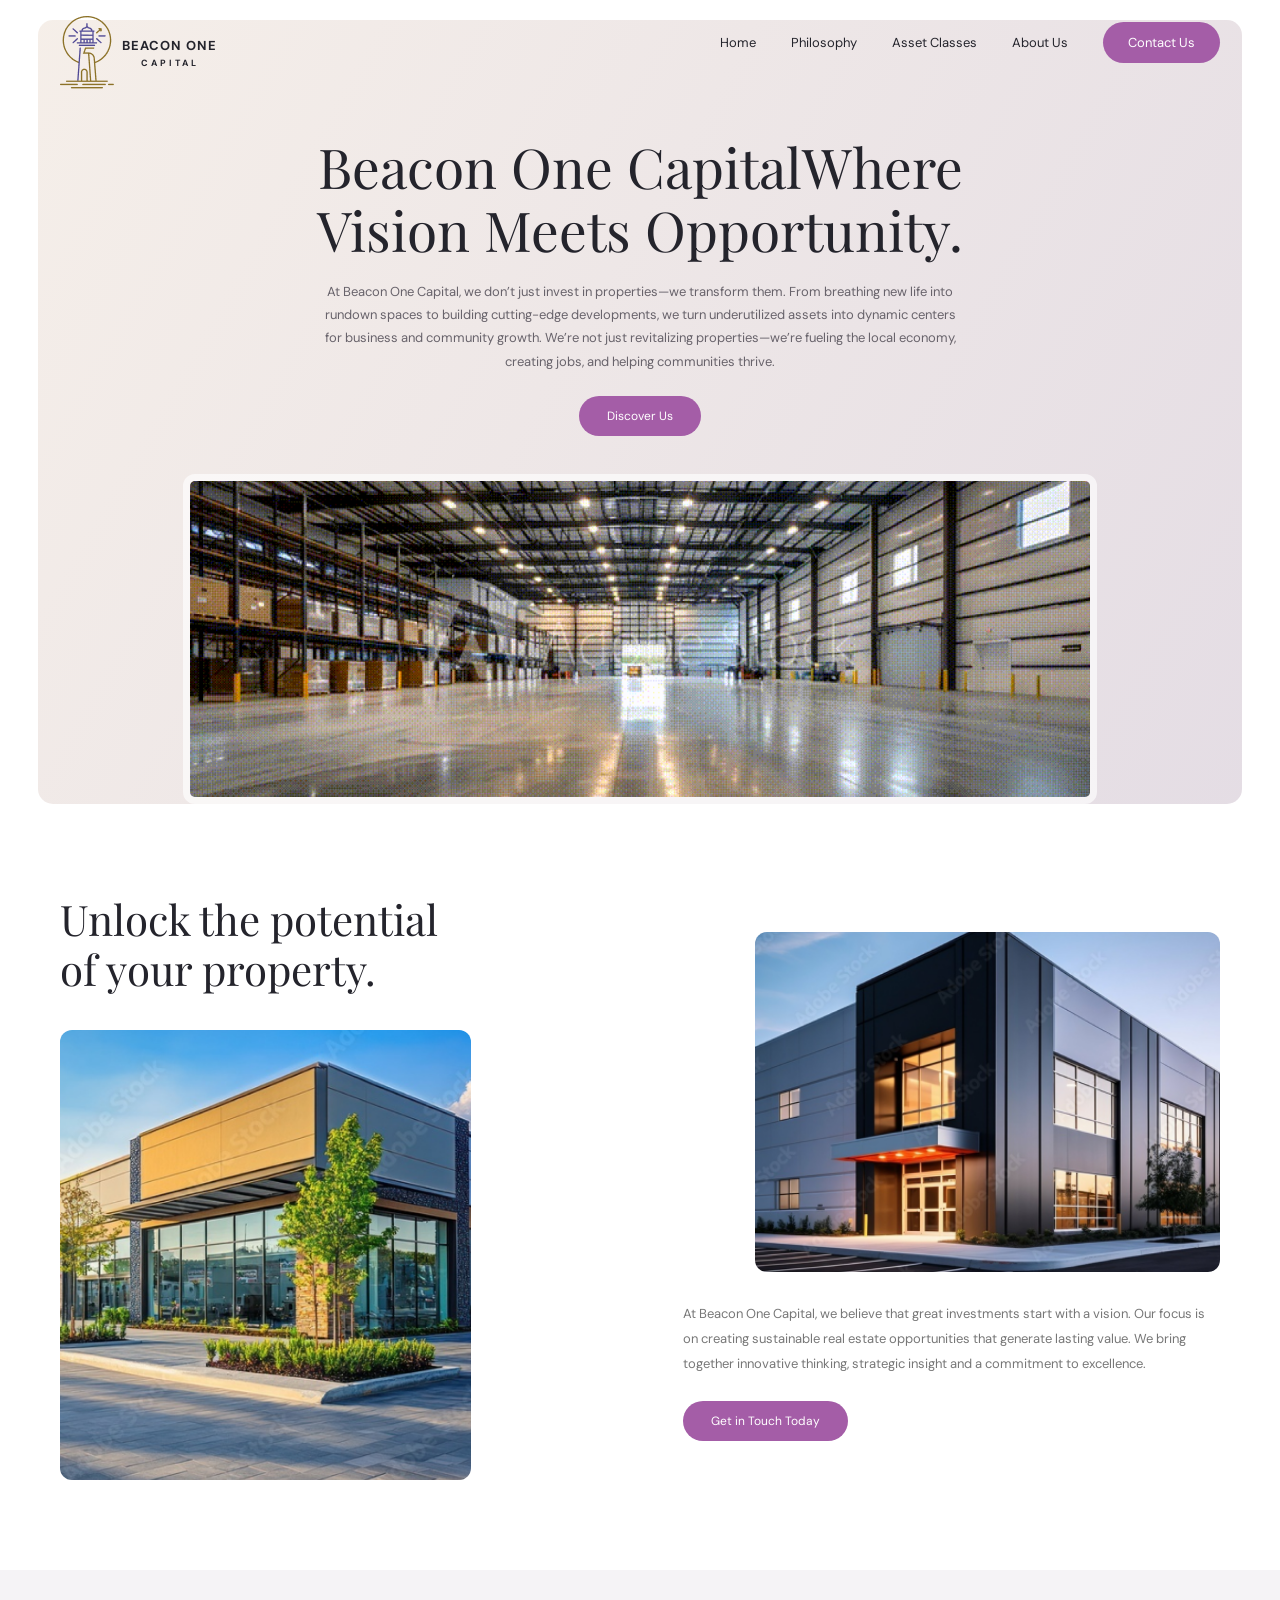
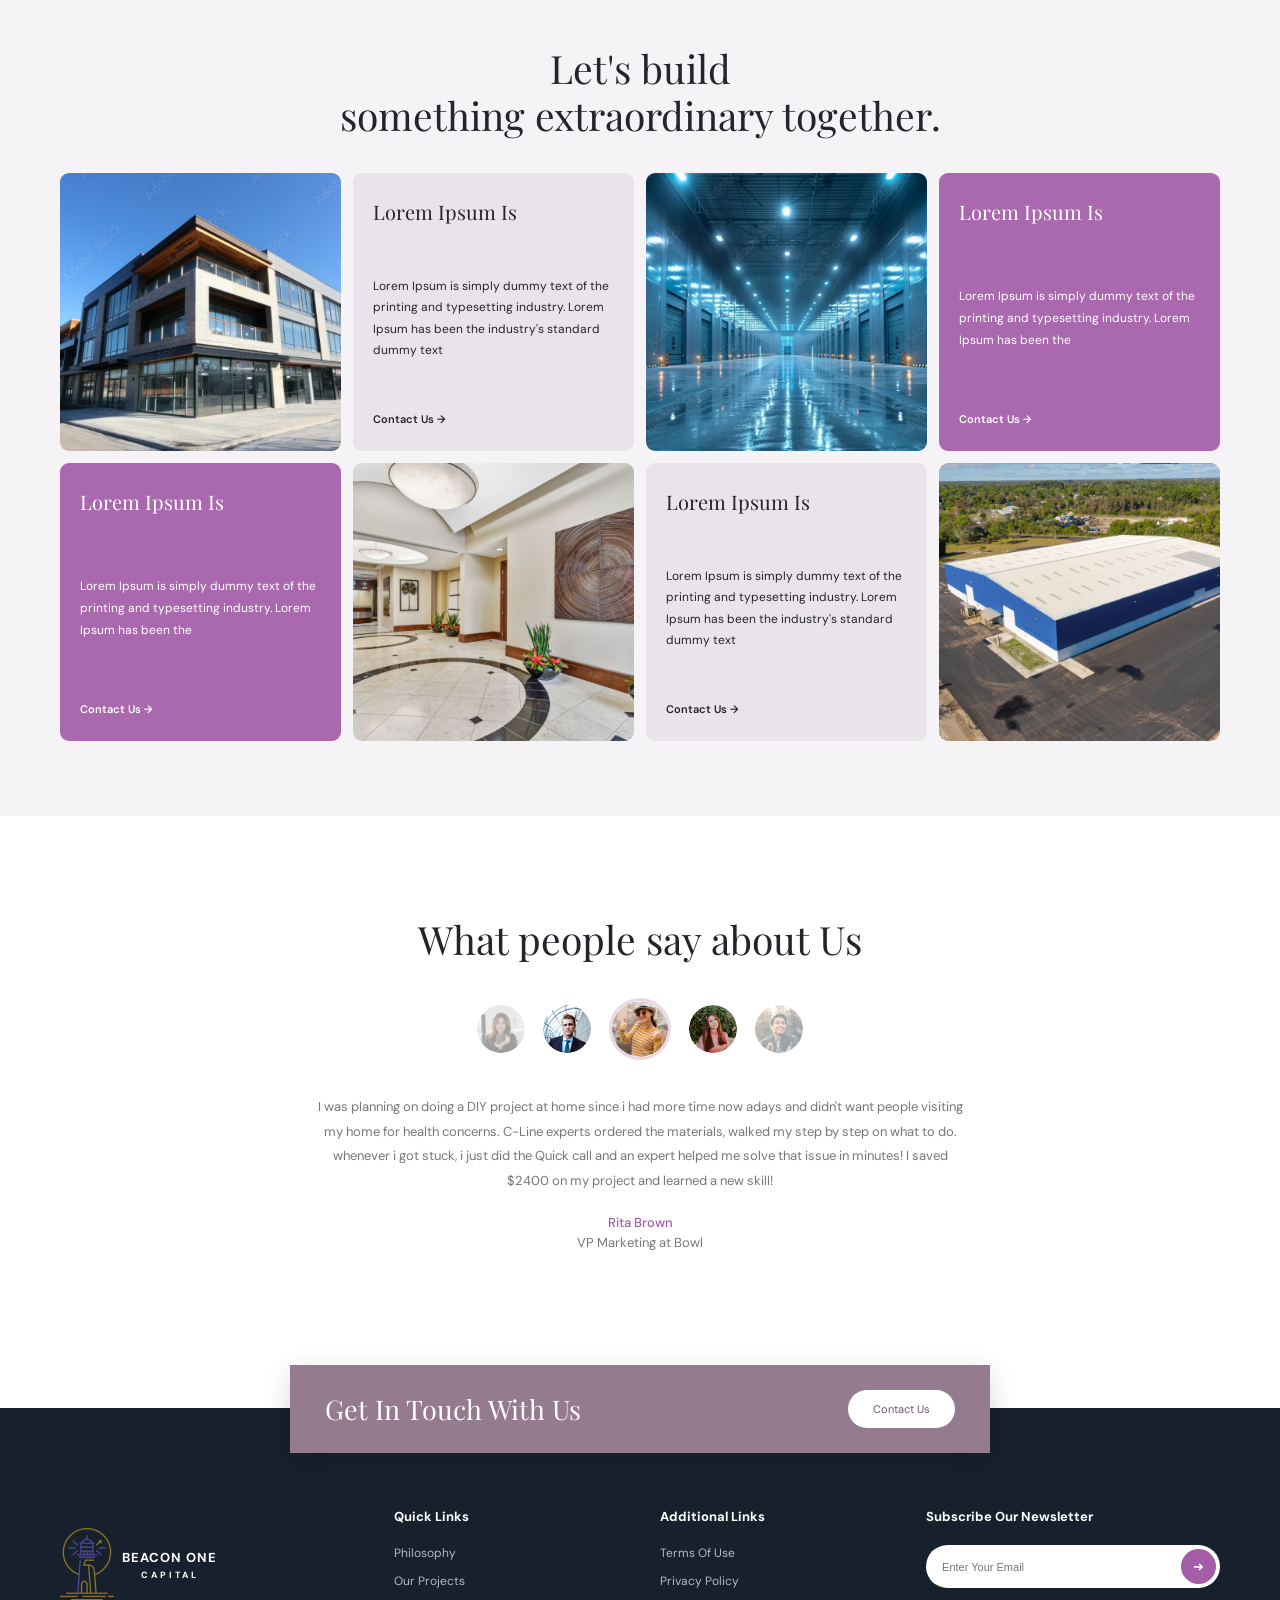
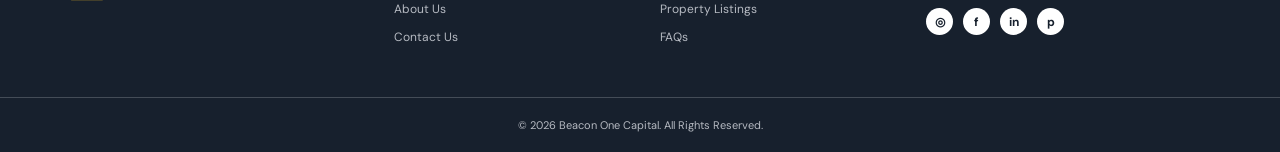
<file: index.html>
<!doctype html>
<html lang="en">
  <head>
    <meta charset="UTF-8" />
    <meta name="viewport" content="width=device-width, initial-scale=1.0" />
    <meta
      name="description"
      content="Beacon One Capital - Where Vision Meets Opportunity"
    />
    <title>Beacon One Capital | Real Estate Investment</title>
    <link rel="preconnect" href="https://fonts.googleapis.com" />
    <link rel="preconnect" href="https://fonts.gstatic.com" crossorigin />
    <link
      href="https://fonts.googleapis.com/css2?family=DM+Sans:wght@400;500;600;700&family=Playfair+Display:wght@400;500;600&display=swap"
      rel="stylesheet"
    />

    <link rel="stylesheet" href="style.css" />
  </head>

  <body>
    <!-- Header -->
    <header class="header">
      <div class="container navbar">
        <a href="#" class="logo">
          <span class="logo-icon"
            ><img src="./images/logo-img.png" alt="logo-img"
          /></span>
          <span>BEACON ONE<small>CAPITAL</small></span>
        </a>

        <input type="checkbox" id="menu-toggle" />
        <label for="menu-toggle" class="menu-icon">
          <span></span>
          <span></span>
          <span></span>
        </label>

        <nav class="nav-links">
          <a href="index.html">Home</a>
          <a href="philosophy.html">Philosophy</a>
          <a href="Asset Classes">Asset Classes</a>
          <a href="about us">About Us</a>
          <a href="contact" class="nav-btn">Contact Us</a>
        </nav>
      </div>
    </header>

    <main>
      <!-- Hero Section -->
      <section class="hero">
        <div class="hero-content">
          <h1>Beacon One CapitalWhere Vision Meets Opportunity.</h1>
          <p>
            At Beacon One Capital, we don’t just invest in properties—we
            transform them. From breathing new life into rundown spaces to
            building cutting-edge developments, we turn underutilized assets
            into dynamic centers for business and community growth. We’re not
            just revitalizing properties—we’re fueling the local economy,
            creating jobs, and helping communities thrive.
          </p>
          <a href="#contact" class="primary-btn">Discover Us</a>
        </div>

        <div class="hero-image">
          <img src="./images/banner-logo.png" alt="banner-logo" />
        </div>
      </section>

      <!-- Property Section -->
      <section class="property-section container" id="philosophy">
        <div class="property-heading">
          <h2>Unlock the potential<br />of your property.</h2>

          <img src="images/about img 1.png" alt="about img 1" />
        </div>

        <div class="property-details">
          <img src="./images/about img 2.png" alt="about img 2" />

          <div class="property-text">
            <p>
              At Beacon One Capital, we believe that great investments start
              with a vision. Our focus is on creating sustainable real estate
              opportunities that generate lasting value. We bring together
              innovative thinking, strategic insight and a commitment to
              excellence.
            </p>
            <a href="#contact" class="primary-btn">Get in Touch Today</a>
          </div>
        </div>
      </section>

      <!-- Projects Section -->
      <section class="projects-section" id="projects">
        <div class="container">
          <div class="section-heading">
            <h2>Let's build<br />something extraordinary together.</h2>
          </div>

          <div class="project-grid">
            <div class="project-card image-card">
              <img src="./images/card1.png" alt="card1" />
            </div>

            <div class="project-card text-card light-card">
              <h3>Lorem Ipsum Is</h3>
              <p>
                Lorem Ipsum is simply dummy text of the printing and typesetting
                industry. Lorem Ipsum has been the industry's standard dummy
                text
              </p>
              <a href="#contact">Contact Us →</a>
            </div>

            <div class="project-card image-card">
              <img src="./images/card2.png" alt="card2" />
            </div>

            <div class="project-card text-card purple-card">
              <h3>Lorem Ipsum Is</h3>
              <p>
                Lorem Ipsum is simply dummy text of the printing and typesetting
                industry. Lorem Ipsum has been the
              </p>
              <a href="#contact">Contact Us →</a>
            </div>

            <div class="project-card text-card purple-card">
              <h3>Lorem Ipsum Is</h3>
              <p>
                Lorem Ipsum is simply dummy text of the printing and typesetting
                industry. Lorem Ipsum has been the
              </p>
              <a href="#contact">Contact Us →</a>
            </div>

            <div class="project-card image-card">
              <img src="./images/card3.png" alt="card2" />
            </div>

            <div class="project-card text-card light-card">
              <h3>Lorem Ipsum Is</h3>
              <p>
                Lorem Ipsum is simply dummy text of the printing and typesetting
                industry. Lorem Ipsum has been the industry's standard dummy
                text
              </p>
              <a href="#contact">Contact Us →</a>
            </div>

            <div class="project-card image-card">
              <img src="./images/card4.png" alt="card2" />
            </div>
          </div>
        </div>
      </section>

      <!-- Testimonials -->
      <section class="testimonial-section" id="about">
        <div class="container">
          <div class="section-heading">
            <h2>What people say about Us</h2>
          </div>

          <div class="testimonial-avatars">
            <img src="./images/people1.png" alt="Client1" />
            <img src="./images/people2.png" alt="Client2" />
            <img src="./images/people3.png" alt="Client3" />
            <img src="./images/people4.png" alt="Client4" />
            <img src="./images/people5.png" alt="Client5" />
          </div>

          <div class="testimonial-content">
            <p>
              I was planning on doing a DIY project at home since i had more
              time now adays and didn't want people visiting my home for health
              concerns. C-Line experts ordered the materials, walked my step by
              step on what to do. whenever i got stuck, i just did the Quick
              call and an expert helped me solve that issue in minutes! I saved
              $2400 on my project and learned a new skill!
            </p>
            <h4>Rita Brown</h4>
            <p>VP Marketing at Bowl</p>
          </div>
        </div>
      </section>

      <!-- Contact CTA -->
      <section class="contact-section container" id="contact">
        <div class="contact-box">
          <h2>Get In Touch With Us</h2>
          <a href="mailto:info@beacononecapital.com" class="contact-btn">
            Contact Us
          </a>
        </div>
      </section>
    </main>

    <!-- Footer -->
    <footer class="footer">
      <div class="container footer-grid">
        <div class="footer-brand">
          <a href="#" class="logo footer-logo">
            <span class="logo-icon"
              ><img src="./images/logo-img.png" alt="logo"
            /></span>
            <span>BEACON ONE<small>CAPITAL</small></span>
          </a>
        </div>

        <div class="footer-links">
          <h4>Quick Links</h4>
          <a href="#philosophy">Philosophy</a>
          <a href="#projects">Our Projects</a>
          <a href="#about">About Us</a>
          <a href="#contact">Contact Us</a>
        </div>

        <div class="footer-links">
          <h4>Additional Links</h4>
          <a href="#contact">Terms Of Use</a>
          <a href="#contact">Privacy Policy</a>
          <a href="#contact">Property Listings</a>
          <a href="#contact">FAQs</a>
        </div>

        <div class="newsletter">
          <h4>Subscribe Our Newsletter</h4>
          <form action="#" method="post">
            <input type="email" placeholder="Enter Your Email" required />
            <button type="submit" aria-label="Subscribe">➜</button>
          </form>

          <div class="social-links">
            <a href="#" aria-label="Instagram">◎</a>
            <a href="#" aria-label="Facebook">f</a>
            <a href="#" aria-label="LinkedIn">in</a>
            <a href="#" aria-label="Pinterest">p</a>
          </div>
        </div>
      </div>

      <div class="copyright">
        <p>© 2026 Beacon One Capital. All Rights Reserved.</p>
      </div>
    </footer>
  </body>
</html>
</file>
<file: style.css>
* {
    margin: 0;
    padding: 0;
    box-sizing: border-box;
}

html {
    scroll-behavior: smooth;
}

body {
    font-family: 'DM Sans', sans-serif;
    color: #24242c;
    background: #fff;
    overflow-x: hidden;
}

img {
    display: block;
    width: 100%;
    object-fit: cover;
}

a {
    text-decoration: none;
    color: inherit;
}

.container {
    width: min(1160px, 92%);
    margin: auto;
}

h1, h2 {
    font-family: 'Playfair Display', serif;
    font-weight: 400;
}

/* =========================
   HEADER
========================= */

.header {
    position: absolute;
    width: 100%;
    top: 0;
    left: 0;
    z-index: 100;
}

.navbar {
    height: 85px;
    display: flex;
    justify-content: space-between;
    align-items: center;
}

.logo {
    display: flex;
    align-items: center;
    gap: 8px;
    font-size: 13px;
    font-weight: 700;
    letter-spacing: 1px;
}

.logo span {
    margin-top: 20px;
}

.logo-icon {
    color: #a65fa9;
    font-size: 28px;
}

.logo small {
    display: block;
    text-align: center;
    font-size: 9px;
    letter-spacing: 3px;
    margin-top: 3px;
}

.nav-links {
    display: flex;
    align-items: center;
    gap: 35px;
    font-size: 13px;
}

.nav-links a:hover {
    color: #a45da7;
}

.nav-btn,
.primary-btn {
    background: #a45da7;
    color: white;
    border-radius: 30px;
    padding: 12px 25px;
    display: inline-block;
    transition: .3s ease;
}

.nav-btn:hover,
.primary-btn:hover {
    background: #824586;
    color: white !important;
    /* transform: translateY(-2px); */
}

.nav-btn:hover {
    background-color: rgb(12, 43, 155);
}

#menu-toggle,
.menu-icon {
    display: none;
}

/* =========================
   HERO SECTION
========================= */

.hero {
    width: 94%;
    min-height: 650px;
    margin: 20px auto 0;
    padding: 115px 5% 0;
    border-radius: 15px;
    overflow: hidden;
    background:
        linear-gradient(120deg,
            rgba(245, 238, 232, .96),
            rgba(226, 218, 226, .92));
    position: relative;
    text-align: center;
}

.hero-content {
    max-width: 750px;
    margin: auto;
    position: relative;
    z-index: 2;
}

.eyebrow {
    color: #a45da7;
    font-size: 11px;
    letter-spacing: 2px;
    margin-bottom: 15px;
}

.hero h1 {
    font-size: clamp(35px, 5vw, 55px);
    line-height: 1.15;
    margin-bottom: 18px;
}

.hero-content>p:not(.eyebrow) {
    max-width: 650px;
    margin: 0 auto 23px;
    font-size: 13px;
    line-height: 1.8;
    color: #68636b;
}

.primary-btn {
    font-size: 12px;
    padding: 12px 28px;
}



.hero-image {
    width: 85%;
    height: 330px;
    margin: 38px auto 0;
    border: 7px solid rgba(255, 255, 255, .65);
    border-radius: 12px;
    overflow: hidden;
}

.hero-image img {
    height: 100%;
}

/* =========================
   PROPERTY SECTION
========================= */

.property-section {
    padding: 90px 0;
    display: grid;
    grid-template-columns: 1fr 1fr;
    gap: 65px;
    align-items: center;
}

.property-heading h2 {
    font-size: clamp(30px, 3.5vw, 42px);
    line-height: 1.2;
    margin-bottom: 35px;
}

.property-heading img {
    width: 75%;
    height: 450px;
    border-radius: 12px;
}

.property-details {
    display: flex;
    flex-direction: column;
    gap: 30px;
}

.property-details>img {
    width: 85%;
    height: 340px;
    margin-left: auto;
    border-radius: 12px;
}

.property-text {
    padding: 0 10px;
}

.property-text p {
    font-size: 13px;
    line-height: 1.9;
    color: #777;
    margin-bottom: 25px;
}

.primary-btn:hover {
    background: rgb(12, 138, 8);
}

/* =========================
   PROJECT SECTION
========================= */

.projects-section {
    background: #f5f3f6;
    padding: 75px 0;
}

.section-heading {
    text-align: center;
    margin-bottom: 35px;
}

.section-heading h2 {
    font-size: clamp(28px, 3.5vw, 39px);
    line-height: 1.2;
}

.project-grid {
    display: grid;
    grid-template-columns: repeat(4, 1fr);
    gap: 12px;
}

.project-card {
    min-height: 220px;
    overflow: hidden;
    border-radius: 9px;
}

.image-card img {
    height: 100%;
    transition: transform .5s ease;
}

.image-card:hover img {
    transform: scale(1.06);
}

.text-card {
    padding: 25px 20px;
    display: flex;
    flex-direction: column;
    justify-content: space-between;
}

.text-card h3 {
    font-family: 'Playfair Display', serif;
    font-size: 20px;
    font-weight: 400;
}

.text-card p {
    font-size: 12px;
    line-height: 1.8;
    margin: 15px 0;
}

.text-card a {
    font-size: 11px;
    font-weight: 600;
}

.light-card {
    background: #e9e4e9;
}

.purple-card {
    background: #aa69ae;
    color: white;
}

/* =========================
   TESTIMONIAL SECTION
========================= */

.testimonial-section {
    padding: 100px 0 110px;
    text-align: center;
}

.testimonial-avatars {
    display: flex;
    justify-content: center;
    align-items: center;
    gap: 18px;
    margin: 35px 0;
}

.testimonial-avatars img,
.testimonial-avatars span {
    width: 48px;
    height: 48px;
    border-radius: 50%;
    object-fit: cover;
}

.testimonial-avatars span {
    background: #eee;
    display: grid;
    place-items: center;
}

.testimonial-avatars img:nth-child(3) {
    width: 62px;
    height: 62px;
    border: 3px solid #e8d9e9;
}

.testimonial-content {
    max-width: 650px;
    margin: auto;
}

.testimonial-content p {
    font-size: 13px;
    line-height: 1.9;
    color: #777;
}

.testimonial-content h4 {
    margin-top: 20px;
    color: #a45da7;
    font-size: 13px;
    font-weight: 500;
}

/* =========================
   CONTACT SECTION
========================= */

.contact-section {
    position: relative;
    z-index: 2;
    margin-bottom: -45px;
}

.contact-box {
    max-width: 700px;
    margin: auto;
    padding: 25px 35px;
    background: #957b90;
    color: white;
    box-shadow: 0 8px 25px rgba(0, 0, 0, .15);
    display: flex;
    align-items: center;
    justify-content: space-between;
    gap: 20px;
}

.contact-box h2 {
    font-size: 27px;
}

.contact-btn {
    background: white;
    color: #665568;
    border-radius: 30px;
    padding: 12px 25px;
    font-size: 11px;
    white-space: nowrap;
}

/* =========================
   FOOTER
========================= */

.footer {
    background: #17202d;
    color: white;
    padding: 100px 0 20px;
}

.footer-grid {
    display: grid;
    grid-template-columns: 1.3fr 1fr 1fr 1.3fr;
    gap: 40px;
    padding-bottom: 40px;
}

.footer-logo {
    color: white;
}

.footer-brand p {
    color: #b6bac2;
    font-size: 12px;
    margin-top: 20px;
}

.footer-links h4,
.newsletter h4 {
    font-size: 13px;
    margin-bottom: 20px;
}

.footer-links a {
    display: block;
    color: #b6bac2;
    font-size: 12px;
    margin-bottom: 12px;
    transition: .3s;
}

.footer-links a:hover {
    color: #c27cc5;
}

.newsletter form {
    display: flex;
    background: white;
    border-radius: 30px;
    padding: 4px;
    overflow: hidden;
}

.newsletter input {
    min-width: 0;
    width: 100%;
    border: none;
    outline: none;
    padding: 10px 12px;
    font-size: 11px;
}

.newsletter button {
    flex-shrink: 0;
    border: none;
    background: #a45da7;
    color: white;
    border-radius: 50%;
    width: 35px;
    height: 35px;
    cursor: pointer;
}

.social-links {
    display: flex;
    gap: 10px;
    margin-top: 20px;
}

.social-links a {
    background: white;
    color: #17202d;
    width: 27px;
    height: 27px;
    display: grid;
    place-items: center;
    border-radius: 50%;
    font-size: 12px;
    font-weight: 700;
}

.copyright {
    text-align: center;
    border-top: 1px solid #444c57;
    padding-top: 20px;
    color: #b6bac2;
    font-size: 11px;
}

.contact-btn:hover {
    background-color: rgb(36, 158, 22);
    color: #fff;
}

/* =========================
   RESPONSIVE: TABLET
========================= */

@media (max-width: 991px) {

    .hero {
        min-height: 570px;
    }

    .hero-image {
        height: 270px;
    }

    .property-section {
        gap: 30px;
    }

    .property-heading img {
        height: 300px;
    }

    .property-details>img {
        height: 270px;
    }

    .project-grid {
        grid-template-columns: repeat(2, 1fr);
    }

    .project-card {
        min-height: 230px;
    }

    .footer-grid {
        grid-template-columns: repeat(2, 1fr);
    }

}

/* =========================
   RESPONSIVE: MOBILE
========================= */

@media (max-width: 600px) {

    .container {
        width: 90%;
    }

    /* Header */

    .navbar {
        height: 75px;
    }

    .menu-icon {
        display: flex;
        flex-direction: column;
        gap: 5px;
        cursor: pointer;
        padding: 10px;
    }

    .menu-icon span {
        width: 25px;
        height: 2px;
        background: #29232c;
        display: block;
    }

    .nav-links {
        position: absolute;
        top: 70px;
        left: 5%;
        width: 90%;
        padding: 25px;
        background: white;
        box-shadow: 0 8px 20px rgba(0, 0, 0, .1);
        border-radius: 10px;
        flex-direction: column;
        align-items: stretch;
        gap: 20px;
        display: none;
    }

    #menu-toggle:checked~.nav-links {
        display: flex;
    }

    .nav-links a {
        text-align: center;
    }

    /* Hero */

    .hero {
        width: 94%;
        min-height: auto;
        padding: 115px 6% 0;
        margin-top: 10px;
    }

    .hero h1 {
        font-size: 34px;
    }

    .hero-content>p:not(.eyebrow) {
        font-size: 12px;
    }

    .hero-image {
        width: 110%;
        height: 210px;
        margin: 30px -5% 0;
        border-width: 4px;
    }

    /* Property */

    .property-section {
        padding: 65px 0;
        grid-template-columns: 1fr;
        gap: 25px;
    }

    .property-heading h2 {
        font-size: 33px;
        margin-bottom: 22px;
    }

    .property-heading img {
        width: 100%;
        height: 260px;
    }

    .property-details {
        gap: 22px;
    }

    .property-details>img {
        width: 100%;
        height: 260px;
    }

    .property-text {
        padding: 0;
    }

    /* Projects */

    .projects-section {
        padding: 60px 0;
    }

    .section-heading h2 {
        font-size: 29px;
    }

    .project-grid {
        grid-template-columns: 1fr;
        gap: 14px;
    }

    .project-card {
        min-height: 230px;
    }

    .text-card {
        padding: 25px;
    }

    /* Testimonials */

    .testimonial-section {
        padding: 70px 0;
    }

    .testimonial-avatars {
        gap: 10px;
    }

    .testimonial-avatars img,
    .testimonial-avatars span {
        width: 38px;
        height: 38px;
    }

    .testimonial-avatars img:nth-child(3) {
        width: 48px;
        height: 48px;
    }

    .testimonial-content p {
        font-size: 12px;
    }

    /* Contact */

    .contact-box {
        padding: 25px 18px;
        flex-direction: column;
        text-align: center;
    }

    .contact-box h2 {
        font-size: 24px;
    }


    /* Footer */

    .footer {
        padding-top: 90px;
    }

    .footer-grid {
        grid-template-columns: 1fr 1fr;
        gap: 35px 20px;
    }

    .footer-brand,
    .newsletter {
        grid-column: 1 / -1;
    }

}

/* =========================
   SMALL MOBILE: 320px
========================= */

@media (max-width: 360px) {

    .container {
        width: 92%;
    }

    .hero {
        padding-left: 5%;
        padding-right: 5%;
    }

    .hero h1 {
        font-size: 29px;
    }

    .hero-image {
        height: 170px;
    }

    .property-heading h2 {
        font-size: 29px;
    }

    .section-heading h2 {
        font-size: 26px;
    }

    .project-card {
        min-height: 210px;
    }

    .contact-box h2 {
        font-size: 21px;
    }

    .footer-grid {
        gap: 30px 12px;
    }

    .footer-links h4,
    .newsletter h4 {
        font-size: 12px;
    }

    .footer-links a {
        font-size: 11px;
    }

}
</file>
